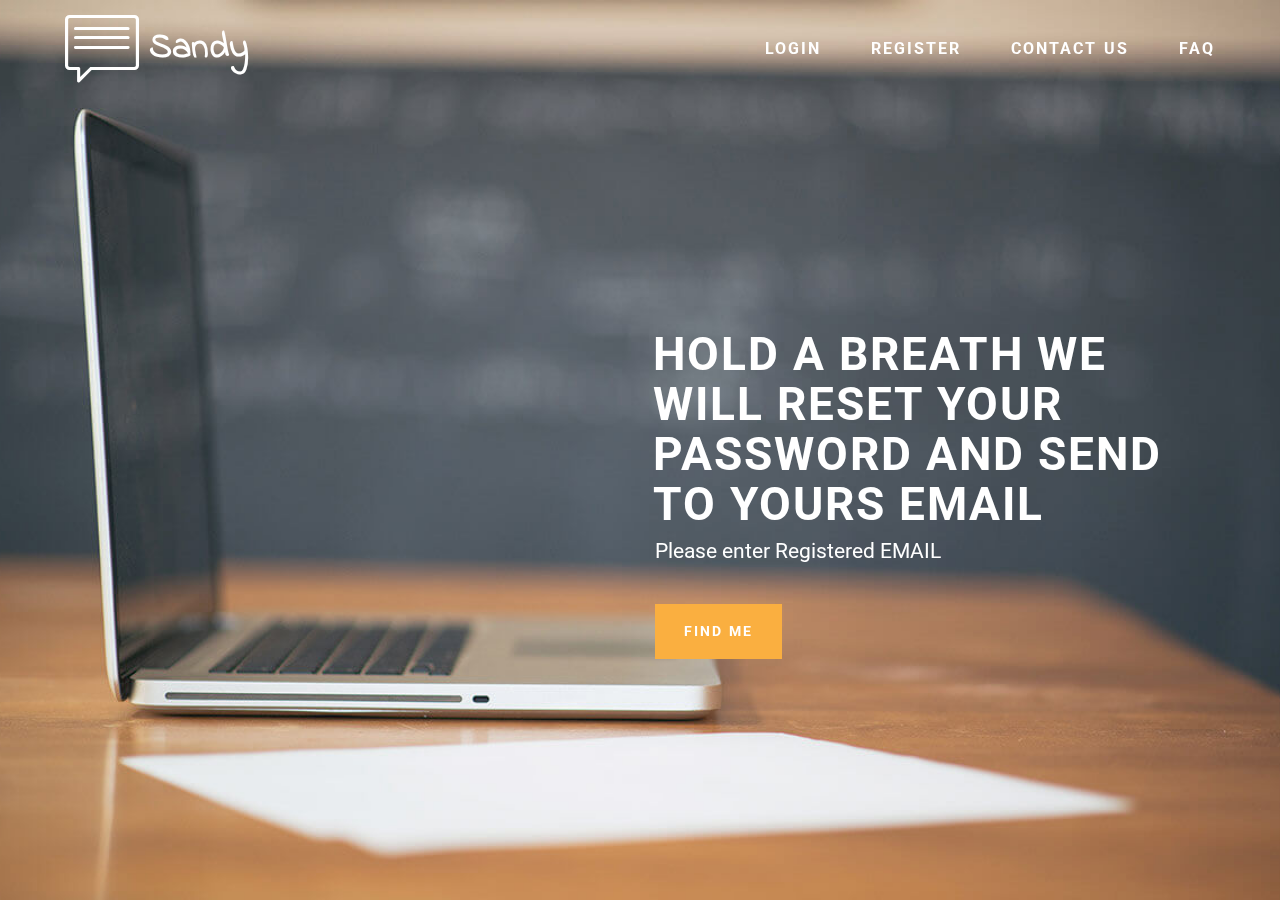
<file: templates/forgot_pass.html>
<!DOCTYPE html>
<html>
<head>
  <!-- Site made with Mobirise Website Builder v3.10.4, https://mobirise.com -->
  <meta charset="UTF-8">
  <meta http-equiv="X-UA-Compatible" content="IE=edge">
  <meta name="generator" content="Mobirise v3.10.4, mobirise.com">
  <meta name="viewport" content="width=device-width, initial-scale=1">
  <link rel="shortcut icon" href="assets/images/logo.png" type="image/x-icon">
  <meta name="description" content="">
  <title>Recovery</title>
  <link rel="stylesheet" href="https://fonts.googleapis.com/css?family=Roboto:700,400&amp;subset=cyrillic,latin,greek,vietnamese">
  <link rel="stylesheet" href="assets/web/assets/mobirise-icons/mobirise-icons.css">
  <link rel="stylesheet" href="assets/bootstrap/css/bootstrap.min.css">
  <link rel="stylesheet" href="assets/animate.css/animate.min.css">
  <link rel="stylesheet" href="assets/mobirise/css/style.css">
  <link rel="stylesheet" href="assets/mobirise/css/mbr-additional.css" type="text/css">
  
  
  
</head>
<body>
<section class="mbr-navbar mbr-navbar--freeze mbr-navbar--absolute mbr-navbar--transparent mbr-navbar--sticky mbr-navbar--auto-collapse" id="menu-d">
    <div class="mbr-navbar__section mbr-section">
        <div class="mbr-section__container container">
            <div class="mbr-navbar__container">
                <div class="mbr-navbar__column mbr-navbar__column--s mbr-navbar__brand">
                    <span class="mbr-navbar__brand-link mbr-brand mbr-brand--inline">
                        <span class="mbr-brand__logo"><span class="mbri-chat mbr-iconfont mbr-iconfont-menu"></span></span>
                        <span class="mbr-brand__name"><a class="mbr-brand__name text-white" href="index.html">Sandy</a></span>
                    </span>
                </div>
                <div class="mbr-navbar__hamburger mbr-hamburger"><span class="mbr-hamburger__line"></span></div>
                <div class="mbr-navbar__column mbr-navbar__menu">
                    <nav class="mbr-navbar__menu-box mbr-navbar__menu-box--inline-right">
                        <div class="mbr-navbar__column">
                            <ul class="mbr-navbar__items mbr-navbar__items--right float-left mbr-buttons mbr-buttons--freeze mbr-buttons--right btn-decorator mbr-buttons--active mbr-buttons--only-links"><li class="mbr-navbar__item"><a class="mbr-buttons__link btn text-white" href="index.html">LOGIN</a></li> <li class="mbr-navbar__item"><a class="mbr-buttons__link btn text-white" href="register.html">REGISTER</a></li> <li class="mbr-navbar__item"><a class="mbr-buttons__link btn text-white" href="#top">CONTACT US</a></li><li class="mbr-navbar__item"><a class="mbr-buttons__link btn text-white" href="faq.html">FAQ</a></li></ul>                            
                            
                        </div>
                    </nav>
                </div>
            </div>
        </div>
    </div>
</section>

<section class="engine"><a rel="external" href="https://mobirise.com">best responsive web maker</a></section><section class="mbr-box mbr-section mbr-section--relative mbr-section--fixed-size mbr-section--full-height mbr-section--bg-adapted mbr-parallax-background" id="header2-e" style="background-image: url(assets/images/bg2.jpg);">
    <div class="mbr-box__magnet mbr-box__magnet--sm-padding mbr-box__magnet--center-left mbr-after-navbar">
        
        <div class="mbr-box__container mbr-section__container container">
            <div class="mbr-box mbr-box--stretched"><div class="mbr-box__magnet mbr-box__magnet--center-left">
                <div class="row"><div class=" col-sm-6 col-sm-offset-6">
                    <div class="mbr-hero animated fadeInUp">
                        <h1 class="mbr-hero__text">HOLD A BREATH WE WILL RESET YOUR PASSWORD AND SEND TO YOURS EMAIL&nbsp;</h1>
                        <p class="mbr-hero__subtext">Please enter Registered EMAIL</p>
                    </div>
                    <div class="mbr-buttons btn-inverse mbr-buttons--left"><a class="mbr-buttons__btn btn btn-lg btn-warning animated fadeInUp delay" href="#top">FIND ME</a></div>
                </div></div>
            </div></div>
        </div>
        
    </div>
</section>


  <script src="assets/web/assets/jquery/jquery.min.js"></script>
  <script src="assets/bootstrap/js/bootstrap.min.js"></script>
  <script src="assets/smooth-scroll/SmoothScroll.js"></script>
  <script src="assets/jarallax/jarallax.js"></script>
  <script src="assets/mobirise/js/script.js"></script>
  
  
</body>
</html>
</file>
<file: templates/assets/web/assets/mobirise-icons/mobirise-icons.css>
@font-face {
  font-family: 'MobiriseIcons';
  src:  url('mobirise-icons.eot?spat4u');
  src:  url('mobirise-icons.eot?spat4u#iefix') format('embedded-opentype'),
    url('mobirise-icons.ttf?spat4u') format('truetype'),
    url('mobirise-icons.woff?spat4u') format('woff'),
    url('mobirise-icons.svg?spat4u#MobiriseIcons') format('svg');
  font-weight: normal;
  font-style: normal;
}

[class^="mbri-"], [class*=" mbri-"] {
  /* use !important to prevent issues with browser extensions that change fonts */
  font-family: MobiriseIcons !important;
  speak: none;
  font-style: normal;
  font-weight: normal;
  font-variant: normal;
  text-transform: none;
  line-height: 1;

  /* Better Font Rendering =========== */
  -webkit-font-smoothing: antialiased;
  -moz-osx-font-smoothing: grayscale;
}

.mbri-alert:before {
  content: "\e900";
}
.mbri-android:before {
  content: "\e901";
}
.mbri-apple:before {
  content: "\e902";
}
.mbri-arrow-next:before {
  content: "\e903";
}
.mbri-arrow-prev:before {
  content: "\e904";
}
.mbri-bookmark:before {
  content: "\e905";
}
.mbri-bootstrap:before {
  content: "\e906";
}
.mbri-briefcase:before {
  content: "\e907";
}
.mbri-browse:before {
  content: "\e908";
}
.mbri-calendar:before {
  content: "\e909";
}
.mbri-camera:before {
  content: "\e90a";
}
.mbri-cart-add:before {
  content: "\e90b";
}
.mbri-cart-full:before {
  content: "\e90c";
}
.mbri-cash:before {
  content: "\e90d";
}
.mbri-change-style:before {
  content: "\e90e";
}
.mbri-chat:before {
  content: "\e90f";
}
.mbri-clock:before {
  content: "\e910";
}
.mbri-close:before {
  content: "\e911";
}
.mbri-cloud:before {
  content: "\e912";
}
.mbri-code:before {
  content: "\e913";
}
.mbri-contact-form:before {
  content: "\e914";
}
.mbri-credit-card:before {
  content: "\e915";
}
.mbri-cursor-click:before {
  content: "\e916";
}
.mbri-cust-feedback:before {
  content: "\e917";
}
.mbri-database:before {
  content: "\e918";
}
.mbri-delivery:before {
  content: "\e919";
}
.mbri-desctop:before {
  content: "\e91a";
}
.mbri-devices:before {
  content: "\e91b";
}
.mbri-down:before {
  content: "\e91c";
}
.mbri-download:before {
  content: "\e91d";
}
.mbri-drag-n-drop:before {
  content: "\e91e";
}
.mbri-edit:before {
  content: "\e91f";
}
.mbri-edit2:before {
  content: "\e920";
}
.mbri-error:before {
  content: "\e921";
}
.mbri-extension:before {
  content: "\e922";
}
.mbri-features:before {
  content: "\e923";
}
.mbri-file:before {
  content: "\e924";
}
.mbri-flag:before {
  content: "\e925";
}
.mbri-folder:before {
  content: "\e926";
}
.mbri-gift:before {
  content: "\e927";
}
.mbri-globe-2:before {
  content: "\e928";
}
.mbri-globe:before {
  content: "\e929";
}
.mbri-growing-chart:before {
  content: "\e92a";
}
.mbri-hearth:before {
  content: "\e92b";
}
.mbri-help:before {
  content: "\e92c";
}
.mbri-home:before {
  content: "\e92d";
}
.mbri-hot-cup:before {
  content: "\e92e";
}
.mbri-idea:before {
  content: "\e92f";
}
.mbri-image-gallery:before {
  content: "\e930";
}
.mbri-image-slider:before {
  content: "\e931";
}
.mbri-info:before {
  content: "\e932";
}
.mbri-key:before {
  content: "\e933";
}
.mbri-laptop:before {
  content: "\e934";
}
.mbri-layers:before {
  content: "\e935";
}
.mbri-left:before {
  content: "\e936";
}
.mbri-letter:before {
  content: "\e937";
}
.mbri-like:before {
  content: "\e938";
}
.mbri-link:before {
  content: "\e939";
}
.mbri-lock:before {
  content: "\e93a";
}
.mbri-login:before {
  content: "\e93b";
}
.mbri-logout:before {
  content: "\e93c";
}
.mbri-magic-stick:before {
  content: "\e93d";
}
.mbri-map-pin:before {
  content: "\e93e";
}
.mbri-menu:before {
  content: "\e93f";
}
.mbri-mobile:before {
  content: "\e940";
}
.mbri-mobile2:before {
  content: "\e941";
}
.mbri-mobirise:before {
  content: "\e942";
}
.mbri-music:before {
  content: "\e943";
}
.mbri-new-file:before {
  content: "\e944";
}
.mbri-opened-folder:before {
  content: "\e945";
}
.mbri-pages:before {
  content: "\e946";
}
.mbri-paper-plane:before {
  content: "\e947";
}
.mbri-paperclip:before {
  content: "\e948";
}
.mbri-photo:before {
  content: "\e949";
}
.mbri-photos:before {
  content: "\e94a";
}
.mbri-pin:before {
  content: "\e94b";
}
.mbri-play:before {
  content: "\e94c";
}
.mbri-plus:before {
  content: "\e94d";
}
.mbri-preview:before {
  content: "\e94e";
}
.mbri-print:before {
  content: "\e94f";
}
.mbri-protect:before {
  content: "\e950";
}
.mbri-question:before {
  content: "\e951";
}
.mbri-quote:before {
  content: "\e952";
}
.mbri-refresh:before {
  content: "\e953";
}
.mbri-responsive:before {
  content: "\e954";
}
.mbri-right:before {
  content: "\e955";
}
.mbri-rocket:before {
  content: "\e956";
}
.mbri-sad-face:before {
  content: "\e957";
}
.mbri-sale:before {
  content: "\e958";
}
.mbri-save:before {
  content: "\e959";
}
.mbri-search:before {
  content: "\e95a";
}
.mbri-setting:before {
  content: "\e95b";
}
.mbri-setting2:before {
  content: "\e95c";
}
.mbri-setting3:before {
  content: "\e95d";
}
.mbri-share:before {
  content: "\e95e";
}
.mbri-shoping-bag:before {
  content: "\e95f";
}
.mbri-shoping-basket:before {
  content: "\e960";
}
.mbri-shoping-cart:before {
  content: "\e961";
}
.mbri-sites:before {
  content: "\e962";
}
.mbri-smile-face:before {
  content: "\e963";
}
.mbri-speed:before {
  content: "\e964";
}
.mbri-star:before {
  content: "\e965";
}
.mbri-success:before {
  content: "\e966";
}
.mbri-sun:before {
  content: "\e967";
}
.mbri-tablet:before {
  content: "\e968";
}
.mbri-target:before {
  content: "\e969";
}
.mbri-timer:before {
  content: "\e96a";
}
.mbri-to-ftp:before {
  content: "\e96b";
}
.mbri-to-local-drive:before {
  content: "\e96c";
}
.mbri-touch-swipe:before {
  content: "\e96d";
}
.mbri-touch:before {
  content: "\e96e";
}
.mbri-trash:before {
  content: "\e96f";
}
.mbri-unlock:before {
  content: "\e970";
}
.mbri-up:before {
  content: "\e971";
}
.mbri-upload:before {
  content: "\e972";
}
.mbri-user:before {
  content: "\e973";
}
.mbri-user2:before {
  content: "\e974";
}
.mbri-users:before {
  content: "\e975";
}
.mbri-video-play:before {
  content: "\e976";
}
.mbri-video:before {
  content: "\e977";
}
.mbri-watch:before {
  content: "\e978";
}
.mbri-website-theme:before {
  content: "\e979";
}
.mbri-wifi:before {
  content: "\e97a";
}
.mbri-windows:before {
  content: "\e97b";
}
</file>
<file: templates/assets/mobirise/css/mbr-additional.css>
@import url(https://fonts.googleapis.com/css?family=Indie+Flower);

#menu-2 .mbr-brand__name {
  font-size: 16px;
}
#menu-2.mbr-navbar--stuck .mbr-navbar__section {
  background: #2c2c2c;
}
#menu-2 .mbr-navbar__hamburger {
  color: #ffffff;
}
#menu-2 .mbr-brand__name a {
  font-family: 'Indie Flower', cursive;
  font-size: 36px;
}
#menu-2 .mbr-navbar__items a {
  font-size: 16px;
}
#header4-f P {
  color: #ffffff;
}
#social-buttons1-5 .mbr-header__text {
  color: #f7da64;
}

#menu-7 .mbr-brand__name {
  font-size: 16px;
}
#menu-7.mbr-navbar--stuck .mbr-navbar__section {
  background: #2c2c2c;
}
#menu-7 .mbr-navbar__hamburger {
  color: #ffffff;
}
#menu-7 .mbr-brand__name a {
  font-family: 'Indie Flower', cursive;
  font-size: 36px;
}
#menu-7 .mbr-navbar__items a {
  font-size: 16px;
}

#menu-9 .mbr-brand__name {
  font-size: 16px;
}
#menu-9.mbr-navbar--stuck .mbr-navbar__section {
  background: #2c2c2c;
}
#menu-9 .mbr-navbar__hamburger {
  color: #ffffff;
}
#menu-9 .mbr-brand__name a {
  font-family: 'Indie Flower', cursive;
  font-size: 36px;
}
#menu-9 .mbr-navbar__items a {
  font-size: 16px;
}

#menu-b .mbr-brand__name {
  font-size: 16px;
}
#menu-b.mbr-navbar--stuck .mbr-navbar__section {
  background: #2c2c2c;
}
#menu-b .mbr-navbar__hamburger {
  color: #ffffff;
}
#menu-b .mbr-brand__name a {
  font-family: 'Indie Flower', cursive;
  font-size: 36px;
}
#menu-b .mbr-navbar__items a {
  font-size: 16px;
}

#menu-d .mbr-brand__name {
  font-size: 16px;
}
#menu-d.mbr-navbar--stuck .mbr-navbar__section {
  background: #2c2c2c;
}
#menu-d .mbr-navbar__hamburger {
  color: #ffffff;
}
#menu-d .mbr-brand__name a {
  font-family: 'Indie Flower', cursive;
  font-size: 36px;
}
#menu-d .mbr-navbar__items a {
  font-size: 16px;
}
</file>
<file: templates/assets/mobirise/css/style.css>
.is-builder .animated {
  -webkit-animation-name: none !important;
  animation-name: none !important;
}
html {
  position: relative;
  min-height: 100%;
}
.mbr-embedded-video {
  position: relative;
}
.mbr-background-video,
.mbr-background-video-preview {
  bottom: 0;
  left: 0;
  overflow: hidden;
  position: absolute;
  right: 0;
  top: 0;
}
.mbr-parallax-background,
.mbr-background {
  background-attachment: fixed !important;
  background-position: 50% 0;
  background-repeat: no-repeat;
  background-size: cover !important;
}
.mbr-hidden-scrollbar .mbr-parallax-background {
  background-size: auto 130%;
}
.mobile .mbr-parallax-background {
  background-attachment: scroll !important;
}
.mbr-background {
  background-attachment: scroll !important;
}
.mbr-navbar {
  position: relative;
  width: 100%;
}
.mbr-navbar:before {
  content: "";
  display: block;
}
.mbr-navbar__brand-link:after,
.mbr-navbar__brand-img {
  max-height: 74px;
  height: 100%;
}
.mbr-navbar:before,
.mbr-navbar__container {
  height: 98px;
}
.mbr-navbar--ss .mbr-navbar__brand-link:after,
.mbr-navbar--ss .mbr-navbar__brand-img {
  height: 74px;
}
.mbr-navbar--ss:before,
.mbr-navbar--ss .mbr-navbar__container {
  height: 98px;
}
.mbr-navbar--xs .mbr-navbar__brand-link:after,
.mbr-navbar--xs .mbr-navbar__brand-img {
  height: 32px;
}
.mbr-navbar--xs:before,
.mbr-navbar--xs .mbr-navbar__container {
  height: 56px;
}
.mbr-navbar--s .mbr-navbar__brand-link:after,
.mbr-navbar--s .mbr-navbar__brand-img {
  height: 48px;
}
.mbr-navbar--s:before,
.mbr-navbar--s .mbr-navbar__container {
  height: 72px;
}
.mbr-navbar--m .mbr-navbar__brand-link:after,
.mbr-navbar--m .mbr-navbar__brand-img {
  height: 64px;
}
.mbr-navbar--m:before,
.mbr-navbar--m .mbr-navbar__container {
  height: 88px;
}
.mbr-navbar--l .mbr-navbar__brand-link:after,
.mbr-navbar--l .mbr-navbar__brand-img {
  height: 96px;
}
.mbr-navbar--l:before,
.mbr-navbar--l .mbr-navbar__container {
  height: 120px;
}
.mbr-navbar--xl .mbr-navbar__brand-link:after,
.mbr-navbar--xl .mbr-navbar__brand-img {
  height: 128px;
}
.mbr-navbar--xl:before,
.mbr-navbar--xl .mbr-navbar__container {
  height: 152px;
}
.mbr-navbar--short .mbr-navbar__brand-link:after,
.mbr-navbar--short .mbr-navbar__brand-img {
  height: 40px;
}
.mbr-navbar--short .mbr-brand__logo .mbr-iconfont{
  font-size: 40px;
}
.mbr-navbar--short:before,
.mbr-navbar--short .mbr-navbar__container {
  height: 64px;
}
.mbr-navbar--short .mbr-navbar__container {
  padding: 12px 0;
}
@media (max-width: 767px) {
  .mbr-navbar--short .mbr-navbar__brand-link:after,
  .mbr-navbar--short .mbr-navbar__brand-img {
    height: 31px;
  }
  .mbr-navbar--short:before,
  .mbr-navbar--short .mbr-navbar__container {
    height: 45px;
  }
  .mbr-navbar--short .mbr-navbar__container {
    padding: 7px 0;
  }
}
.mbr-navbar__brand-img {
  position: relative;
}
.mbr-navbar__brand-img,
.mbr-navbar__container,
.mbr-navbar__section {
  -webkit-transition: all 300ms ease-in-out 0s;
  -o-transition: all 300ms ease-in-out 0s;
  transition: all 300ms ease-in-out 0s;
}
.mbr-navbar__section {
  background: #2c2c2c;
  height: auto;
  position: absolute;
  top: 0;
  width: 100%;
  z-index: 1000;
}
.mbr-navbar__container {
  display: table;
  padding: 12px 0;
  width: 100%;
}
.mbr-navbar__menu-box {
  display: table;
  width: 100%;
}
.mbr-navbar__menu-box--inline-left,
.mbr-navbar__menu-box--inline-center,
.mbr-navbar__menu-box--inline-right {
  display: block;
  text-align: left;
}
.mbr-navbar__menu-box--inline-center {
  text-align: center;
}
.mbr-navbar__menu-box--inline-right {
  text-align: right;
}
.mbr-navbar__column {
  display: table-cell;
  vertical-align: middle;
}
.mbr-navbar__column--xxs {
  width: 1%;
}
.mbr-navbar__column--xs {
  width: 10%;
}
.mbr-navbar__column--s {
  width: 20%;
}
.mbr-navbar__column--m {
  width: 30%;
}
.mbr-navbar__column--l {
  width: 40%;
}
.mbr-navbar__column--xl {
  width: 50%;
}
.mbr-navbar__menu-box--inline-left .mbr-navbar__column,
.mbr-navbar__menu-box--inline-center .mbr-navbar__column,
.mbr-navbar__menu-box--inline-right .mbr-navbar__column {
  display: inline-block;
}
.mbr-navbar__items {
  float: left;
  padding-left: 0px;
  position: relative;
  left: -20px;
}
.mbr-navbar__items--right {
  float: right;
  left: 0;
}
.float-left {
  float: left;
}
.mbr-navbar__item {
  display: block;
  float: left;
  position: relative;
}
.mbr-navbar__hamburger {
  display: none;
  margin-top: -11px;
  position: absolute;
  right: 0;
  top: 50%;
  z-index: 10000;
}
.mbr-navbar--collapsed .mbr-navbar__container {
  position: relative;
}
.mbr-navbar--collapsed .mbr-navbar__column {
  display: block;
  width: 100%;
}
.mbr-navbar--collapsed .mbr-navbar__items--right {
  padding-top: 13px;
}
.mbr-navbar--collapsed .mbr-navbar__menu {
  background: rgba(0, 0, 0, 0.9);
  display: none;
  height: 100%;
  left: 0;
  position: fixed;
  top: 0;
  width: 100%;
  z-index: 9999;
}
.mbr-navbar--collapsed .mbr-navbar__menu-box {
  display: table-cell;
  vertical-align: middle;
}
.mbr-navbar--collapsed .mbr-navbar__items {
  float: none;
}
.mbr-navbar--collapsed .mbr-navbar__item {
  float: none;
}
.mbr-navbar--collapsed .mbr-navbar__hamburger {
  display: block;
}
.mbr-navbar--collapsed.mbr-navbar--open .mbr-navbar__menu {
  display: table;
}
.mbr-navbar--collapsed.mbr-navbar--open:not(.mbr-navbar--sticky) .mbr-navbar__section {
  background: none;
  position: fixed;
}
.mbr-navbar--collapsed.mbr-navbar--open .mbr-navbar__brand {
  visibility: hidden;
}
.mbr-navbar--collapsed.mbr-navbar--sticky.mbr-navbar--open .mbr-navbar__brand {
  visibility: visible;
}
.mbr-navbar--collapsed.mbr-navbar--open .mbr-navbar__brand-img,
.mbr-navbar--collapsed.mbr-navbar--open .mbr-navbar__container {
  -webkit-transition: none;
  -o-transition: none;
  transition: none;
}
.mbr-navbar--freeze.mbr-navbar--collapsed.mbr-navbar--open .mbr-navbar__hamburger,
.mbr-navbar--freeze.mbr-navbar--collapsed.mbr-navbar--open .mbr-navbar__hamburger:hover {
  color: #fff !important;
}
.mbr-navbar--sticky .mbr-navbar__section {
  position: fixed;
}
.mbr-navbar--absolute {
  position: absolute;
}
/* fix for popup menu conflict */
@media (max-width: 480px) {
  .mbr-navbar--absolute.mbr-navbar[id^=menu-] {
    position: absolute;
  }
}
.mbr-navbar--transparent .mbr-navbar__section {
  background: none;
}
.mbr-navbar--stuck .mbr-navbar__section,
.mbr-navbar--relative .mbr-navbar__section {
  background: #2c2c2c;
}
@media (max-width: 991px) {
  .mbr-navbar--auto-collapse .mbr-navbar__container {
    position: relative;
  }
  .mbr-navbar--auto-collapse .mbr-navbar__column {
    display: block;
    width: 100%;
  }
  .mbr-navbar__column {
    max-height: 100vh;
    overflow-x: hidden;
    overflow-y:auto;
  }
  .mbr-navbar__column::-webkit-scrollbar {
    display:none;
  }
  .mbr-navbar--auto-collapse .mbr-navbar__items--right {
    padding-top: 13px;
  }
  .mbr-navbar--auto-collapse .mbr-navbar__menu {
    background: rgba(0, 0, 0, 0.9);
    display: none;
    height: 100%;
    left: 0;
    position: fixed;
    top: 0;
    width: 100%;
    z-index: 9999;
  }
  .mbr-navbar--auto-collapse .mbr-navbar__menu-box {
    display: table-cell;
    vertical-align: middle;
  }
  .mbr-navbar--auto-collapse .mbr-navbar__items {
    float: none;
  }
  .mbr-navbar--auto-collapse .mbr-navbar__item {
    float: none;
  }
  .mbr-navbar--auto-collapse .mbr-navbar__hamburger {
    display: block;
  }
  .mbr-navbar--auto-collapse.mbr-navbar--open .mbr-navbar__menu {
    display: table;
  }
  .mbr-navbar--auto-collapse.mbr-navbar--open:not(.mbr-navbar--sticky) .mbr-navbar__section {
    background: none;
    position: fixed;
  }
  .mbr-navbar--auto-collapse.mbr-navbar--open .mbr-navbar__brand {
    visibility: hidden;
  }
  .mbr-navbar--auto-collapse.mbr-navbar--sticky.mbr-navbar--open .mbr-navbar__brand {
    visibility: visible;
  }
  .mbr-navbar--auto-collapse.mbr-navbar--open .mbr-navbar__brand-img,
  .mbr-navbar--auto-collapse.mbr-navbar--open .mbr-navbar__container {
    -webkit-transition: none;
    -o-transition: none;
    transition: none;
  }
}
.mbr-after-navbar:before {
  content: "";
  display: block;
  height: 98px;
}
.mbr-hamburger {
  cursor: pointer;
  height: 23px;
  width: 30px;
}
.mbr-hamburger:focus {
  outline: none;
}
.mbr-hamburger__line,
.mbr-hamburger__line:before,
.mbr-hamburger__line:after {
  content: "";
  position: absolute;
  display: block;
  height: 1px;
  cursor: pointer;
}
.mbr-hamburger__line,
.mbr-hamburger__line:before,
.mbr-hamburger__line:after {
  width: 30px;
  border-bottom: 5px solid;
  top: 9px;
}
.mbr-hamburger__line:before {
  top: -9px;
}
.mbr-hamburger__line:after {
  top: 9px;
}
.mbr-hamburger__line,
.mbr-hamburger__line:before,
.mbr-hamburger__line:after {
  -webkit-transition: all 300ms ease-in-out;
  transition: all 300ms ease-in-out;
}
.mbr-hamburger--open .mbr-hamburger__line {
  border-color: transparent;
}
.mbr-hamburger--open .mbr-hamburger__line:before,
.mbr-hamburger--open .mbr-hamburger__line:after {
  top: 0;
}
.mbr-hamburger--open .mbr-hamburger__line:before {
  -ms-transform: rotate(45deg);
  -webkit-transform: rotate(45deg);
  transform: rotate(45deg);
}
.mbr-hamburger--open .mbr-hamburger__line:after {
  top: 10px;
  -ms-transform: translatey(-10px) rotate(-45deg);
  -webkit-transform: translatey(-10px) rotate(-45deg);
  transform: translatey(-10px) rotate(-45deg);
}
@media (max-width: 767px) {
  .mbr-hamburger {
    height: 23px;
    width: 27px;
  }
  .mbr-hamburger__line,
  .mbr-hamburger__line:before,
  .mbr-hamburger__line:after {
    width: 27px;
    border-bottom: 4px solid;
    top: 9px;
  }
  .mbr-hamburger__line:before {
    top: -9px;
  }
  .mbr-hamburger__line:after {
    top: 9px;
  }
}

.navbar-dropdown .hamburger-icon {
  content: "";
  width: 16px;
  -webkit-box-shadow: 0 -6px 0 1px,0 0 0 1px,0 6px 0 1px;
  -moz-box-shadow: 0 -6px 0 1px,0 0 0 1px,0 6px 0 1px;
  box-shadow: 0 -6px 0 1px,0 0 0 1px,0 6px 0 1px;
}

.mbr-brand {
  display: block;
  float: left;
  position: relative;
}
.mbr-brand,
.mbr-brand:hover {
  text-decoration: none;
}
.mbr-brand__name {
  display: block;
  font-weight: bold;
  margin-top: 5px;
  text-align: center;
}
.mbr-brand__name,
.mbr-brand__name:hover {
  text-decoration: none;
}
.mbr-brand--inline {
  display: table;
}
.mbr-brand--inline:after {
  content: "";
  display: table-cell;
  width: 1px;
}
.mbr-brand--inline .mbr-brand__logo,
.mbr-brand--inline .mbr-brand__name {
  display: table-cell;
  vertical-align: middle;
}
.mbr-brand--inline .mbr-brand__logo {
  padding-right: 10px;
}
.mbr-brand--inline .mbr-brand__name {
  margin: 0;
  text-align: left;
}
.mbr-form {
  display: table;
  margin-top: -13px;
  position: relative;
  top: 14px;
  width: 100%;
}
.mbr-form__left,
.mbr-form__right {
  display: table-cell;
  vertical-align: top;
}
.mbr-form__left {
  padding-right: 3px;
}
.mbr-form__right {
  width: 1px;
}
@media (max-width: 530px) {
  .mbr-form {
    display: block;
    margin-top: -27px;
    position: relative;
    top: 26px;
  }
  .mbr-form__left,
  .mbr-form__right {
    display: block;
  }
  .mbr-form__left {
    margin-bottom: 12px;
    padding-right: 0;
  }
  .mbr-form__right {
    width: 100%;
  }
}
.mbr-section {
  padding: 0 20px;
}
.mbr-section--no-padding {
  padding: 0;
}
.mbr-section--relative {
  position: relative;
}
.mbr-section--fixed-size {
  overflow: hidden;
}
.mbr-section--full-height {
  height: 100vh;
}
.mbr-section--full-height.mbr-after-navbar:before {
  display: none;
}
.mbr-section--bg-adapted {
  background-attachment: scroll;
  background-position: 50% 0;
  background-repeat: no-repeat;
  background-size: cover;
}
.mbr-section--gray {
  background-color: #444444;
}
.mbr-section--light-gray {
  background-color: #f0f0f0;
}
.mbr-section--dark-gray {
  background-color: #3c3c3c;
}
.mbr-section__container {
  padding: 0;
  position: relative;
  z-index: 3;
}
.mbr-section__container--center {
  text-align: center;
}
.mbr-section__container--std-padding {
  padding: 93px 0;
}
.mbr-section__container--std-top-padding {
  padding-top: 93px;
}
.mbr-section__container--std-bot-padding {
  padding-bottom: 93px;
}
.mbr-section__container--sm-padding {
  padding: 41px 0;
}
.mbr-section__container--sm-top-padding {
  padding-top: 41px;
}
.mbr-section__container--sm-bot-padding {
  padding-bottom: 41px;
}
.mbr-section__container--isolated {
  padding-bottom: 93px;
  padding-top: 93px;
}
.mbr-section__container--first {
  padding-top: 93px;
  padding-bottom: 41px;
}
.mbr-section__container--middle {
  padding-bottom: 41px;
}
.mbr-section__container--last {
  padding-bottom: 93px;
}
.mbr-section__row {
  margin-left: -24px;
  margin-right: -24px;
}
.mbr-section__col {
  overflow: hidden;
  padding-left: 24px;
  padding-right: 24px;
}
.mbr-section__left {
  padding-right: 40px;
}
.mbr-section__right {
  padding-left: 15px;
}
.mbr-section__header {
  line-height: 1.5em;
  margin: -10px 0 0;
  text-align: center;
}
@media (min-width: 768px) {
  .mbr-section--short-paddings .mbr-section__container--std-padding {
    padding: 59px 0;
  }
  .mbr-section--short-paddings .mbr-section__container--std-top-padding {
    padding-top: 59px;
  }
  .mbr-section--short-paddings .mbr-section__container--std-bot-padding {
    padding-bottom: 59px;
  }
  .mbr-section--short-paddings .mbr-section__container--sm-padding {
    padding: 41px 0;
  }
  .mbr-section--short-paddings .mbr-section__container--sm-top-padding {
    padding-top: 41px;
  }
  .mbr-section--short-paddings .mbr-section__container--sm-bot-padding {
    padding-bottom: 41px;
  }
  .mbr-section--short-paddings .mbr-section__container--isolated {
    padding-bottom: 59px;
    padding-top: 59px;
  }
  .mbr-section--short-paddings .mbr-section__container--first {
    padding-top: 59px;
    padding-bottom: 41px;
  }
  .mbr-section--short-paddings .mbr-section__container--middle {
    padding-bottom: 41px;
  }
  .mbr-section--short-paddings .mbr-section__container--last {
    padding-bottom: 59px;
  }
}
@media (max-width: 767px) {
  .mbr-section__left {
    padding-right: 15px;
  }
  .mbr-section__right {
    padding-left: 15px;
    padding-top: 51px;
  }
}
.mbr-arrow {
  bottom: 71px;
  left: 0;
  line-height: 1px;
  padding: 0 20px;
  position: absolute;
  width: 100%;
  z-index: 3;
}
.mbr-arrow__link {
  display: inline-block;
  font-size: 26px;
}
.mbr-arrow__link,
.mbr-arrow__link:hover,
.mbr-arrow__link:focus {
  color: #fff;
}
.mbr-arrow--floating .mbr-arrow__link {
  -webkit-animation: floating-arrow 1.6s infinite ease-in-out 0s;
  -o-animation: floating-arrow 1.6s infinite ease-in-out 0s;
  animation: floating-arrow 1.6s infinite ease-in-out 0s;
}
@-webkit-keyframes floating-arrow {
  from {
    -webkit-transform: translateY(0);
    transform: translateY(0);
  }
  65% {
    -webkit-transform: translateY(11px);
    transform: translateY(11px);
  }
  to {
    -webkit-transform: translateY(0);
    transform: translateY(0);
  }
}
@-o-keyframes floating-arrow {
  from {
    -webkit-transform: translateY(0);
    transform: translateY(0);
  }
  65% {
    -webkit-transform: translateY(11px);
    transform: translateY(11px);
  }
  to {
    -webkit-transform: translateY(0);
    transform: translateY(0);
  }
}
@keyframes floating-arrow {
  from {
    -webkit-transform: translateY(0);
    transform: translateY(0);
  }
  65% {
    -webkit-transform: translateY(11px);
    transform: translateY(11px);
  }
  to {
    -webkit-transform: translateY(0);
    transform: translateY(0);
  }
}
.mbr-arrow--dark .mbr-arrow__link,
.mbr-arrow--dark .mbr-arrow__link:hover,
.mbr-arrow--dark .mbr-arrow__link:focus {
  color: #252525;
}
@media (max-width: 767px) {
  .mbr-arrow {
    bottom: 41px;
  }
}
@media (max-width: 320px) {
  .mbr-arrow {
    bottom: 21px;
    text-align: center;
  }
}
@media all and (device-width: 320px) and (device-height: 568px) and (orientation: portrait) {
  .mbr-arrow {
    bottom: 31px;
  }
}
.mbr-box {
  display: table;
  width: 100%;
}
.mbr-box--fixed {
  table-layout: fixed;
}
.mbr-box--stretched {
  height: 100%;
}
.mbr-box__magnet {
  display: table-cell;
  float: none;
  height: 100%;
  margin-bottom: 0;
  margin-top: 0;
  text-align: center;
  vertical-align: middle;
}
.mbr-box__magnet--sm-padding {
  padding: 41px 0;
}
.mbr-box__magnet--top-left,
.mbr-box__magnet--top-center,
.mbr-box__magnet--top-right {
  vertical-align: top;
}
.mbr-box__magnet--bottom-left,
.mbr-box__magnet--bottom-center,
.mbr-box__magnet--bottom-right {
  vertical-align: bottom;
}
.mbr-box__magnet--top-left,
.mbr-box__magnet--center-left,
.mbr-box__magnet--bottom-left {
  text-align: left;
}
.mbr-box__magnet--top-right,
.mbr-box__magnet--center-right,
.mbr-box__magnet--bottom-right {
  text-align: right;
}
.mbr-box__container {
  height: 50%;
}
@media (max-width: 767px) {
  .mbr-box__container {
    height: 100%;
  }
  .mbr-box--adapted {
    display: block;
  }
  .mbr-box--adapted > .mbr-box__magnet {
    display: block;
    height: auto;
  }
}
.mbr-overlay {
  background: #222;
  bottom: 0;
  left: 0;
  position: absolute;
  right: 0;
  top: 0;
  z-index: 2;
}
.mbr-google-map__marker {
  color: #252525;
  display: none;
  margin: 0;
}
.mbr-google-map--loaded .mbr-google-map__marker {
  display: block;
}
.mbr-hero {
  color: #fff;
  position: relative;
}
.mbr-hero__text {
  font-size: 46px;
  font-weight: bold;
  left: -2px;
  letter-spacing: 2px;
  line-height: 50px;
  margin: -18px 0 1px 0;
  padding-bottom: 41px;
  position: relative;
  top: 8px;
}
.mbr-hero__subtext {
  font-size: 21px;
  line-height: 29px;
  margin: -32px 0 3px 0;
  padding: 0 0 41px 0;
  position: relative;
  top: 6px;
}
.mbr-figure {
  display: inline-block;
  /*line-height: 1px;*/
  margin: 0;
  max-width: 100%;
  overflow: hidden;
  position: relative;
}
.mbr-figure--no-bg {
  background: none;
}
.mbr-figure--full-width {
  display: block;
  width: 100%;
}
.mbr-figure.mbr-after-navbar:before {
  display: none;
}
.mbr-figure--full-width iframe,
.mbr-figure--full-width .mbr-figure__img,
.mbr-figure--full-width .mbr-figure__map {
  width: 100%;
}
.mbr-figure iframe,
.mbr-figure__img,
.mbr-figure__map {
  max-width: 100%;
}
@-webkit-keyframes mapCircleLoading {
  from {
    -webkit-transform: rotate(0deg);
  }
  to {
    -webkit-transform: rotate(359deg);
  }
}
@keyframes mapCircleLoading {
  from {
    transform: rotate(0deg);
  }
  to {
    transform: rotate(359deg);
  }
}
.mbr-figure__map {
  height: 400px;
  position: relative;
}
.mbr-figure__map--short {
  height: 300px;
}
.mbr-figure__map iframe {
  height: 100%;
  width: 100%;
}
.mbr-figure__map [data-state-details] {
  color: #6b6763;
  font-family: "Roboto", Helvetica, Arial, sans-serif;
  height: 1.5em;
  margin-top: -0.75em;
  padding-left: 20px;
  padding-right: 20px;
  position: absolute;
  text-align: center;
  top: 50%;
  width: 100%;
}
.mbr-figure__map[data-state] {
  background: #e9e5dc;
}
.mbr-figure__map[data-state="loading"] [data-state-details] {
  display: none;
}
.mbr-figure__map[data-state="loading"]::after {
  content: "";
  -webkit-animation: mapCircleLoading .6s infinite linear;
  animation: mapCircleLoading .6s infinite linear;
  border-radius: 50%;
  border: 6px rgba(255, 255, 255, 0.35) solid;
  border-top-color: #fff;
  height: 40px;
  left: 50%;
  margin-left: -20px;
  margin-top: -20px;
  position: absolute;
  top: 50%;
  width: 40px;
}
.mbr-figure__caption {
  background: rgba(0, 0, 0, 0.5);
  bottom: 0;
  color: #fff;
  display: block;
  font-size: 17px;
  left: 0;
  line-height: 1.3em;
  min-height: 53px;
  padding: 17px 20px;
  position: absolute;
  text-align: left;
  width: 100%;
}
.mbr-figure__caption--no-padding {
  padding: 17px 0;
}
.mbr-figure--wysiwyg .mbr-figure__caption a,
.mbr-figure--wysiwyg .mbr-figure__caption a:hover {
  color: inherit;
  text-decoration: underline;
}
.mbr-figure--caption-inside-top .mbr-figure__caption {
  bottom: auto;
  top: 0;
}
.mbr-figure--caption-outside-top .mbr-figure__caption,
.mbr-figure--caption-outside-bottom .mbr-figure__caption {
  background: none;
  position: relative;
}
.mbr-figure--no-bg.mbr-figure--caption-outside-top .mbr-figure__caption,
.mbr-figure--no-bg.mbr-figure--caption-outside-bottom .mbr-figure__caption {
  color: #252525;
}
.mbr-figure--no-bg.mbr-figure--caption-outside-top .mbr-figure__caption {
  margin-top: -3px;
  padding-top: 0;
}
.mbr-figure--no-bg.mbr-figure--caption-outside-bottom .mbr-figure__caption {
  margin-top: -2px;
  padding-bottom: 0;
  top: 2px;
}
.mbr-figure__caption--std-grid {
  background: none;
  z-index: 2;
  overflow: hidden;
}
@media (min-width: 768px) {
  .mbr-figure__caption--std-grid {
    width: 715px;
    left: 50%;
    margin-left: -357.5px;
    padding: 17px 0;
  }
}
@media (min-width: 992px) {
  .mbr-figure__caption--std-grid {
    width: 935px;
    margin-left: -467.5px;
  }
}
@media (min-width: 1200px) {
  .mbr-figure__caption--std-grid {
    width: 1150px;
    margin-left: -575px;
  }
}
.mbr-figure__caption--std-grid:before {
  bottom: 0;
  content: "";
  position: absolute;
  top: 0;
  width: 200%;
  z-index: -1;
  margin-left: -50%;
}
.mbr-figure--caption-inside-top .mbr-figure__caption--std-grid:before,
.mbr-figure--caption-inside-bottom .mbr-figure__caption--std-grid:before {
  background: rgba(0, 0, 0, 0.6);
}
.mbr-figure__caption-small {
  color: #ccc;
  display: block;
  font-size: 14px;
  line-height: 1.3em;
}
.mbr-figure--no-bg.mbr-figure--caption-outside-top .mbr-figure__caption-small,
.mbr-figure--no-bg.mbr-figure--caption-outside-bottom .mbr-figure__caption-small {
  color: #777;
}
@media (max-width: 767px) {
  .mbr-figure--adapted {
    display: block;
    width: 100%;
  }
  .mbr-figure--adapted iframe,
  .mbr-figure--adapted .mbr-figure__img,
  .mbr-figure--adapted .mbr-figure__map {
    width: 100%;
  }
  .mbr-figure--caption-inside-top .mbr-figure__caption,
  .mbr-figure--caption-inside-bottom .mbr-figure__caption {
    background: none;
    position: relative;
  }
  .mbr-figure--caption-inside-top .mbr-figure__caption--std-grid:before,
  .mbr-figure--caption-inside-bottom .mbr-figure__caption--std-grid:before {
    display: none;
  }
}
.mbr-reviews {
  list-style: none;
  margin: 0 -15px;
  padding: 3px 0 0 0;
}
.mbr-reviews__item {
  position: relative;
  margin-top: 39px;
}
.mbr-reviews__text {
  background: #fafafa;
  border-radius: 3px;
  border: 1px solid #ededed;
  color: #777;
  font-size: 16px;
  line-height: 26px;
  padding: 20px;
  position: relative;
}
.mbr-reviews__text:before {
  -webkit-transform: rotate(45deg);
  -ms-transform: rotate(45deg);
  -o-transform: rotate(45deg);
  transform: rotate(45deg);
  width: 14px;
  height: 14px;
  background-color: #fafafa;
  border-color: #ededed;
  border-style: none solid solid none;
  border-width: 0 1px 1px 0;
  bottom: -8px;
  content: "";
  display: block;
  left: 50px;
  position: absolute;
}
.mbr-reviews__p {
  margin: 0;
}
.mbr-reviews__author {
  margin-top: 30px;
  padding-left: 102px;
  position: relative;
}
.mbr-reviews__author--short {
  margin-top: 27px;
  padding-left: 32px;
}
.mbr-reviews__author-img {
  width: 50px;
  height: 50px;
  border-radius: 50%;
  left: 33px;
  position: absolute;
  top: 0;
}
.mbr-reviews__author-name {
  color: #777;
  font-size: 14px;
  font-weight: bold;
  position: relative;
  top: -3px;
}
.mbr-reviews__author-bio {
  color: #999;
  font-size: 12px;
}
@media (max-width: 767px) {
  .mbr-reviews__author {
    padding-bottom: 32px;
  }
  .mbr-reviews__author--short {
    padding-bottom: 1px;
  }
}
@media (min-width: 768px) and (max-width: 991px) {
  .mbr-reviews__item:nth-of-type(2n+1) {
    clear: left;
  }
}
@media (min-width: 992px) {
  .mbr-reviews__item:nth-of-type(3n+1) {
    clear: left;
  }
}
@media (max-width: 991px) {
  .mbr-header--reduce .mbr-header__text {
    padding-top: 1em;
    margin-top: -1em;
  }
}
.mbr-header {
  margin-top: -20px;
  padding: 0;
  position: relative;
  text-align: left;
  top: 10px;
}
.mbr-header--std-padding {
  padding-bottom: 41px;
}
.mbr-header--center {
  text-align: center;
}
.mbr-header__text {
  display: block;
  font-size: 25px;
  font-weight: bold;
  letter-spacing: 6px;
  line-height: 1.5em;
  margin: 0;
}
.mbr-header__subtext {
  color: #777;
  font-size: 14px;
  font-style: italic;
  letter-spacing: 1px;
  margin: 8px 0 7px 0;
}
.mbr-header--inline {
  margin-top: 0;
  padding: 41px 0 28px 0;
  top: 0;
}
.mbr-header--inline .mbr-header__text {
  letter-spacing: 4px;
  line-height: 1em;
  margin: 15px 0 0 0;
}
@media (max-width: 767px) {
  .mbr-header--inline {
    padding: 47px 0 38px 0;
  }
  .mbr-header--inline .mbr-header__text {
    display: block;
    margin: 0 0 38px 0;
  }
  .mbr-header--auto-align .mbr-header__text,
  .mbr-header--auto-align .mbr-header__subtext {
    left: 0;
    text-align: center !important;
  }
}
@media (min-width: 768px) {
  .mbr-header--reduce {
    margin-top: -5px;
    top: 2px;
  }
  .mbr-header--reduce .mbr-header__text {
    font-size: 16px;
    letter-spacing: 1px;
    line-height: 1.1em;
    padding-top: 0.4em;
    margin-top: -0.4em;
  }
}
.mbr-social-icons__icon {
  -webkit-transition: all 0.2s ease-in-out 0s;
  -o-transition: all 0.2s ease-in-out 0s;
  transition: all 0.2s ease-in-out 0s;
  color: #fff;
  cursor: pointer;
  display: inline-block;
  font-size: 29px;
  height: 56px;
  line-height: 61px;
  margin: 0 10px 13px 0;
  position: relative;
  text-align: center;
  width: 56px;
}
.mbr-social-icons__icon:hover {
  color: #fff;
}
.mbr-social-icons--style-1 .mbr-social-icons__icon:hover {
  background: #252525 !important;
}
.mbr-contacts {
  color: #9c9c9c;
  font-size: 14px;
  line-height: 1.7em;
  padding: 45px 0 46px;
}
.mbr-contacts__img {
  max-width: 100%;
  margin: 6px 0 5px 40px;
}
.mbr-contacts__img--left {
  margin-left: 0;
}
.mbr-contacts__text {
  margin: 0;
}
.mbr-contacts__header {
  color: #fff;
  font-size: 14px;
  letter-spacing: 1px;
  margin-bottom: 20px;
  margin-top: 3px;
}
.mbr-contacts__list {
  list-style: none;
  margin: 0;
  padding: 0;
}
@media (max-width: 767px) {
  .mbr-contacts__img {
    margin-bottom: 10px;
  }
  .mbr-contacts__header {
    margin-top: 20px;
    margin-bottom: 10px;
  }
  .mbr-contacts__column {
    margin-top: 37px;
  }
}
.mbr-footer {
  color: #9c9c9c;
  font-size: 13px;
  letter-spacing: 1px;
  line-height: 1.5em;
  padding: 37px 0 39px;
  word-spacing: 1px;
}
.mbr-footer__copyright {
  margin: 0;
}
.mbr-buttons {
  margin: -26px 0 13px 0;
  position: relative;
  text-align: left;
  top: 26px;
}
.mbr-buttons__btn,
.mbr-buttons__link {
  margin: 0 10px 13px 0;
}
.mbr-buttons__btn,
.mbr-buttons__link,
.mbr-buttons__btn:hover,
.mbr-buttons__link:hover {
  text-decoration: none;
}
.mbr-buttons--top {
  top: 44px;
  margin-top: -62px;
}
.mbr-buttons--no-offset {
  margin-top: 0;
  top: 0;
}
.mbr-buttons--only-links {
  left: -20px;
}
.mbr-buttons--center {
  left: 5px;
  text-align: center;
}
.mbr-buttons--center.mbr-buttons--only-links {
  left: 0;
}
.mbr-buttons--right {
  text-align: right;
}
.mbr-buttons--right .mbr-buttons__btn,
.mbr-buttons--right .mbr-buttons__link {
  margin: 0 0 13px 10px;
}
.mbr-buttons--right.mbr-buttons--only-links {
  left: 20px;
}
.mbr-buttons--activated {
  left: 5px;
  text-align: center;
}
.mbr-buttons--activated .mbr-buttons__btn,
.mbr-buttons--activated .mbr-buttons__link {
  margin-left: 0;
  margin-right: 0;
}
.mbr-buttons--activated .mbr-buttons__link {
  font-size: 25px;
  padding: 10px 30px 2px;
}
.mbr-buttons--activated .mbr-buttons__btn {
  font-size: 15px;
  margin-top: 9px;
  padding: 15px 30px;
}
.mbr-buttons--freeze.mbr-buttons--activated .mbr-buttons__link {
  font-size: 25px !important;
}
.mbr-buttons--freeze.mbr-buttons--activated .mbr-buttons__link,
.mbr-buttons--freeze.mbr-buttons--activated .mbr-buttons__link:hover {
  color: #fff !important;
}
.mbr-buttons--freeze.mbr-buttons--activated .mbr-buttons__btn {
  font-size: 15px !important;
}
@media (max-width: 991px) {
  .mbr-buttons {
    top: 0;
  }
  form:not(.mbr-form) .mbr-buttons {
    top: 26px;
  }
  .mbr-buttons:first-child {
    margin-top: 0;
  }
  .mbr-buttons--active {
    left: 5px;
    text-align: center;
  }
  .mbr-buttons--active .mbr-buttons__btn,
  .mbr-buttons--active .mbr-buttons__link {
    margin-left: 0;
    margin-right: 0;
  }
  .mbr-buttons--right.mbr-buttons--only-links {
    left: 0;
  }
  .mbr-buttons--active .mbr-buttons__link {
    font-size: 25px;
    padding: 10px 30px 2px;
  }
  .mbr-buttons--active .mbr-buttons__btn {
    font-size: 15px;
    margin-top: 9px;
    padding: 15px 30px;
  }
  .mbr-buttons--freeze.mbr-buttons--active .mbr-buttons__link {
    font-size: 25px !important;
  }
  .mbr-buttons--freeze.mbr-buttons--active .mbr-buttons__link,
  .mbr-buttons--freeze.mbr-buttons--active .mbr-buttons__link:hover {
    color: #fff !important;
  }
  .mbr-buttons--freeze.mbr-buttons--active .mbr-buttons__btn {
    font-size: 15px !important;
  }
}
@media (max-width: 767px) {
  .mbr-buttons--auto-align {
    left: 5px;
    margin-top: -26px;
    text-align: center;
    top: 26px;
  }
  .mbr-buttons--auto-align.mbr-buttons--only-links {
    left: 0;
  }
}
@media (max-width: 530px) {
  .mbr-buttons {
    left: 0;
  }
  .mbr-buttons__btn,
  .mbr-buttons__link,
  .mbr-buttons--right .mbr-buttons__btn,
  .mbr-buttons--right .mbr-buttons__link {
    display: inline-block;
    margin: 0 0 13px 0;
    text-align: center;
    width: 100%;
  }
  .mbr-buttons--activated .mbr-buttons__btn,
  .mbr-buttons--activated .mbr-buttons__link,
  .mbr-buttons--active .mbr-buttons__btn,
  .mbr-buttons--active .mbr-buttons__link {
    width: auto;
  }
  .mbr-buttons--activated .mbr-buttons__btn,
  .mbr-buttons--active .mbr-buttons__btn {
    margin-top: 9px;
  }
}
.mbr-article {
  color: #777;
  font-size: 17px;
  line-height: 27px;
  text-align: left;
  position: relative;
  margin-top: -21px;
  top: 14px;
}
.mbr-article--wysiwyg h1,
.mbr-article--wysiwyg h2,
.mbr-article--wysiwyg h3,
.mbr-article--wysiwyg h4,
.mbr-article--wysiwyg h5,
.mbr-article--wysiwyg h6 {
  color: #252525;
  display: block;
  font-weight: bold;
  line-height: 1.3em;
  text-align: left;
}
.mbr-article--wysiwyg h1 {
  font-size: 27px;
  letter-spacing: 3px;
}
.mbr-article--wysiwyg h2 {
  font-size: 23px;
  letter-spacing: 2px;
}
.mbr-article--wysiwyg h3 {
  font-size: 19px;
  letter-spacing: 1px;
}
.mbr-article--wysiwyg h4 {
  font-size: 14px;
}
.mbr-article--wysiwyg h5 {
  font-size: 11px;
}
.mbr-article--wysiwyg h6 {
  font-size: 10px;
}
.mbr-article--wysiwyg p,
.mbr-article--wysiwyg ul,
.mbr-article--wysiwyg ol,
.mbr-article--wysiwyg blockquote {
  margin: 0 0 10px 0;
}
.mbr-article--wysiwyg blockquote {
  font-size: 17px;
  border-color: #f97352;
}
@media (max-width: 767px) {
  .mbr-article--auto-align.mbr-article--wysiwyg p,
  .mbr-article--auto-align {
    text-align: left !important;
  }
}
.social-likes__counter {
  -webkit-transition: all 0.2s ease-in-out 0s;
  -o-transition: all 0.2s ease-in-out 0s;
  transition: all 0.2s ease-in-out 0s;
  background: #3c3c3c;
  border-radius: 23px;
  font-size: 12px;
  height: 23px;
  line-height: 24px;
  min-width: 23px;
  padding: 0 5px;
  position: absolute;
  right: -7px;
  text-align: center;
  top: -7px;
}
.social-likes__counter_empty {
  display: none;
}
.social-likes_style-1 .social-likes__icon:hover {
  background: #252525 !important;
}
.social-likes_style-1 .social-likes__icon:hover .social-likes__counter {
  background: #f97352;
}
.social-likes_style-2 .social-likes__icon {
  background: #252525;
}
.social-likes_style-2 .social-likes__counter {
  background: #f97352;
}
.social-likes_style-2 .social-likes__icon:hover .social-likes__counter {
  background: #3c3c3c;
}
.mbr-plan {
  padding-bottom: 41px;
  padding-left: 1px;
  padding-right: 0;
  position: relative;
}
.mbr-plan--first,
.mbr-plan:first-child {
  padding-left: 0;
}
.mbr-plan--last,
.mbr-plan:last-child {
  padding-bottom: 93px;
}
.mbr-plan__box {
  background: #fff;
}
.mbr-plan__header {
  background: #444;
  overflow: hidden;
  padding: 20px 15px;
  color: #fff;
}
.mbr-plan__number {
  border-bottom: 1px dotted #ddd;
  color: #333;
  font-size: 80px;
  line-height: 0;
  margin: 0px 10px;
  padding: 41px 0;
  text-align: center;
  margin-bottom: 41px;
}
.mbr-plan__details {
  padding-bottom: 41px;
}
.mbr-plan__details ul,
.mbr-plan__list {
  list-style: none;
  margin: 0;
  padding: 0;
}
.mbr-plan__details ul {
  text-align: center;
}
.mbr-plan__details li,
.mbr-plan__item {
  line-height: 40px;
  padding: 0 15px;
}
.mbr-plan__item {
  text-align: center;
}
.mbr-plan__buttons {
  overflow: hidden;
  padding: 0 15px 41px;
}
.mbr-plan--favorite {
  margin-right: -1px;
  margin-top: -30px;
  padding-left: 0;
  top: 15px;
  z-index: 5;
}
.mbr-plan--favorite .mbr-plan__number:before {
  content: "";
  display: block;
  height: 15px;
}
.mbr-plan--favorite .mbr-plan__box {
  padding-bottom: 15px;
  box-shadow: 0px 0px 20px 5px rgba(0, 0, 0, 0.1);
}
.mbr-plan--primary .mbr-plan__header {
  background: #4c6972;
}
.mbr-plan--success .mbr-plan__header {
  background: #7ac673;
}
.mbr-plan--info .mbr-plan__header {
  background: #27aae0;
}
.mbr-plan--warning .mbr-plan__header {
  background: #faaf40;
}
.mbr-plan--danger .mbr-plan__header {
  background: #f97352;
}
@media (max-width: 767px) {
  .mbr-plan,
  .mbr-plan--first,
  .mbr-plan:first-child {
    padding-left: 15px;
    padding-right: 15px;
  }
  .mbr-plan__number {
    font-size: 79px;
  }
  .mbr-plan__details {
    font-size: 17px;
  }
  .mbr-plan--favorite {
    margin: 0;
    top: 0;
  }
}
.mbr-number {
  display: inline-block;
  margin-top: -0.12em;
}
.mbr-number__num {
  display: inline-table;
  height: 1em;
}
.mbr-number__group {
  display: table-cell;
  font-weight: bold;
  position: relative;
  vertical-align: middle;
}
.mbr-number__left {
  display: none;
  font-size: 0.34em;
  line-height: 0;
  padding: 0px 5px;
  vertical-align: super;
}
.mbr-number__right {
  display: none;
  font-size: 0.25em;
  padding: 0px 5px;
  vertical-align: middle;
  white-space: nowrap;
}
.mbr-number__caption {
  display: block;
  font-size: 0.19em;
  line-height: 1em;
  opacity: 0.5;
  padding-top: 0.5em;
  text-align: center;
}
.mbr-number--price .mbr-number__value {
  padding-right: 0.28em;
}
.mbr-number--price .mbr-number__left {
  display: inline;
}
.mbr-number--short-price .mbr-number__left,
.mbr-number--short-price .mbr-number__right {
  display: inline;
}
.mbr-number--short-price .mbr-number__caption {
  display: none;
}
.mbr-number--inverse-price .mbr-number__group {
  top: 0.1em;
}
.mbr-number--inverse-price .mbr-number__left {
  display: none;
}
.mbr-number--inverse-price .mbr-number__value {
  padding-left: 0.28em;
}
.mbr-number--inverse-price .mbr-number__right {
  display: inline;
}


/* iconfont default styling */
/* for buttons */
.mbr-iconfont.mbr-iconfont-btn,
.mbr-buttons__btn .mbr-iconfont{ /* depricated, used only for compatibility */
  padding-right: 0.3em;
  font-size: 2em;
  line-height: 0.4em;
  vertical-align: text-bottom;
  position: relative;
  top: -0.1em;
  text-decoration:none;
}

/* menu links */
.mbr-iconfont.mbr-iconfont-btn-parent,
.mbr-buttons__link .mbr-iconfont{ /* depricated, used only for compatibility */
  padding-right: 0.3em;
  font-size: 1.5em;
  position: relative;
  top: -0.2em;
  vertical-align:middle
}

/* msg-box4 */
.mbr-iconfont.mbr-iconfont-msg-box4,
.mbr-iconfont.mbr-iconfont-msg-box5{
  font-size: 357px;
  text-decoration:none;
  color:#FFFFFF;
}


/*menu logo */
.mbr-iconfont.mbr-iconfont-menu,
.mbr-iconfont.mbr-iconfont-ext__menu{
  font-size: 74px;
  text-decoration:none;
  color:#FFFFFF;
}

/* contacts1 */
.mbr-iconfont.mbr-iconfont-contacts1{
  font-size: 119px;
  text-decoration:none;
  color:#9C9C9C;
}

.mbr-iconfont.mbr-iconfont-features1{
  font-size: 250px; /* ~ image.height */
  text-decoration:none;
}

@media (max-width: 768px) {
  .image-size{
    width: 100% !important;
  }
  .content-size{
    width: 100%;
  }
}.engine {
	position: absolute;
	text-indent: -2400px;
	text-align: center;
	padding: 0;
}
</file>
